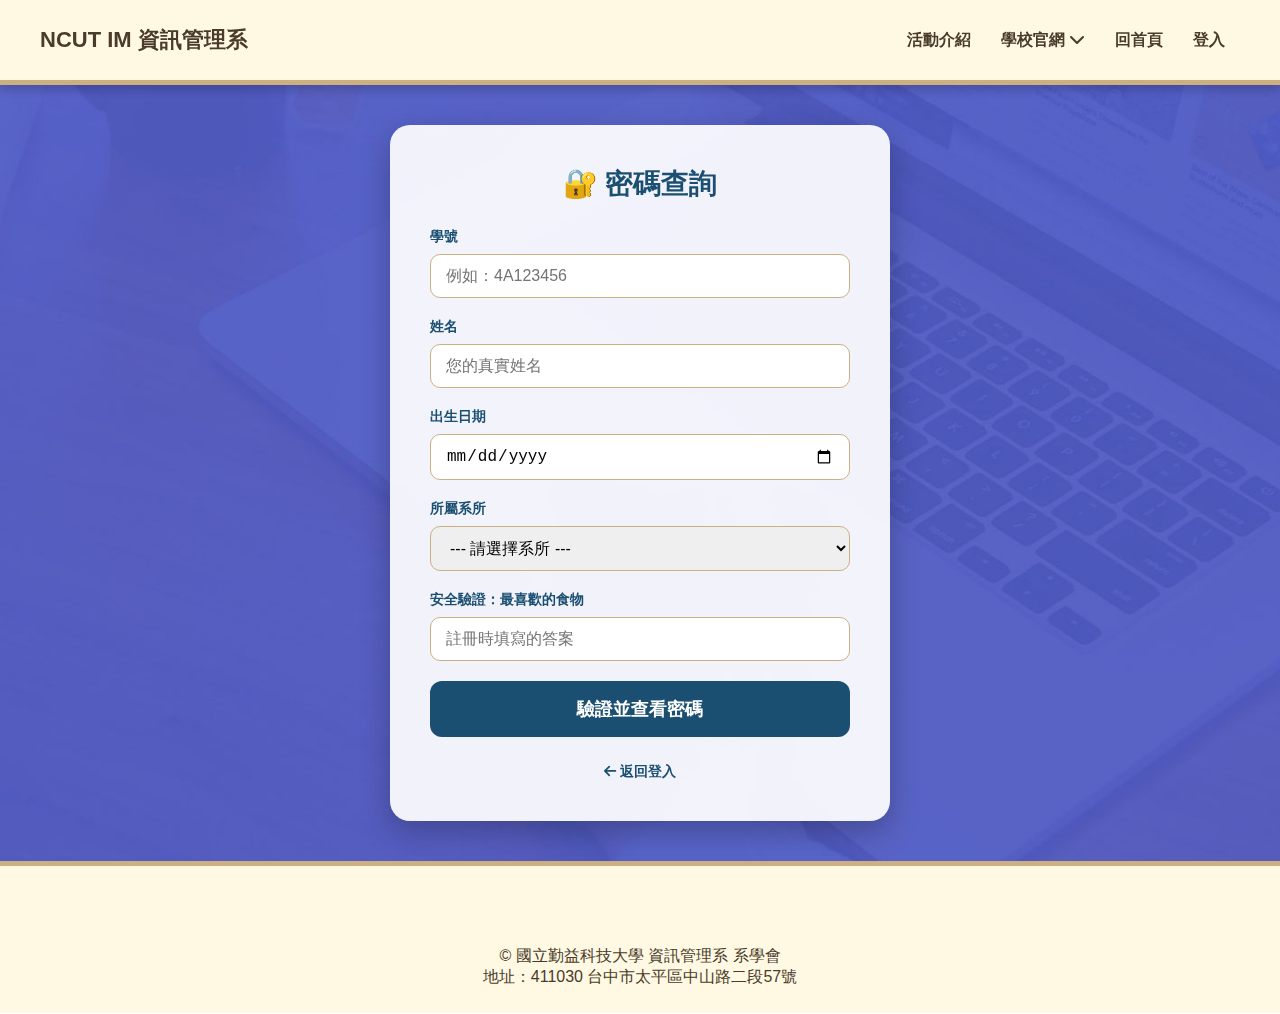
<file: forgetpsaaword.html>
<!DOCTYPE html>
<html lang="zh-Hant">
<head>
    <meta charset="UTF-8">
    <meta name="viewport" content="width=device-width, initial-scale=1.0">
    <title>忘記密碼｜資管系學會</title>
    <link rel="stylesheet" href="https://cdnjs.cloudflare.com/ajax/libs/font-awesome/6.4.0/css/all.min.css">
    <link rel="stylesheet" href="index.css"> <link rel="stylesheet" href="forgetpsaaword.css">
</head>
<body class="bg-custom">

<header>
    <div class="header-container">
        <a href="index.html" class="logo">NCUT IM 資訊管理系</a>
        <ul id="navigation">
            <li><a href="eventdetail.html">活動介紹</a></li>
            <li class="menu">
                <a href="#">學校官網 <i class="fa-solid fa-chevron-down"></i></a>
                <ul class="primary">
                    <li><a href="https://mis.ncut.edu.tw/" target="_blank">資管系首頁</a></li>
                    <li><a href="https://www.ncut.edu.tw/" target="_blank">勤益官網</a></li>
                </ul>
            </li>
            <li><a href="index.html">回首頁</a></li>
            <li><a href="login.html">登入</a></li>
        </ul>
    </div>
</header>

<div class="content-wrapper">
    <main class="card">
        <h2 class="form-title">🔐 密碼查詢</h2>

        <form id="forgotForm">
            <label>學號</label>
            <input type="text" id="member_id" placeholder="例如：4A123456" required>
            
            <label>姓名</label>
            <input type="text" id="member_name" placeholder="您的真實姓名" required>
            
            <label>出生日期</label>
            <input type="date" id="member_bir" required>
            
            <label>所屬系所</label>
            <select id="member_dept" required>
                <option value="">--- 請選擇系所 ---</option>
                    <option>電機工程系</option>
                    <option>電子工程系</option>
                    <option>資訊工程系</option>
                    <option>人工智慧應用工程系</option>
                    <option>資訊管理系</option>
                    <option>企業管理系</option>
                    <option>流通管理系</option>
                    <option>休閒產業管理系</option>
                    <option>機械工程系</option>
                    <option>冷凍空調與能源系</option>
                    <option>化學工程與材料工程系</option>
                    <option>文化創意事業系</option>
                    <option>應用英語系</option>
                    <option>景觀系</option>
            </select>

            <label>安全驗證：最喜歡的食物</label>
            <input type="text" id="member_food" placeholder="註冊時填寫的答案" required>

            <button type="submit" class="btn-submit">驗證並查看密碼</button>
        </form>

        <div id="result_msg" class="result-container" style="display: none;"></div>

        <div class="back-link">
            <a href="login.html">
                <i class="fa-solid fa-arrow-left"></i> 返回登入
            </a>
        </div>
    </main>
</div>

<footer class="minimal-footer">
    <div class="connect">
        <a href="https://www.facebook.com/NCUTIM" class="facebook" target="_blank">facebook</a>
        <a href="https://www.instagram.com/ncutimno1/" class="instagram" target="_blank">instagram</a>
    </div>
    <div class="footer-info">
        © 國立勤益科技大學 資訊管理系 系學會<br>
        地址：411030 台中市太平區中山路二段57號
    </div>
</footer>

<script src="forgetpsaaword.js"></script>
<script src="auth.js"></script>
</body>
</html>
</file>
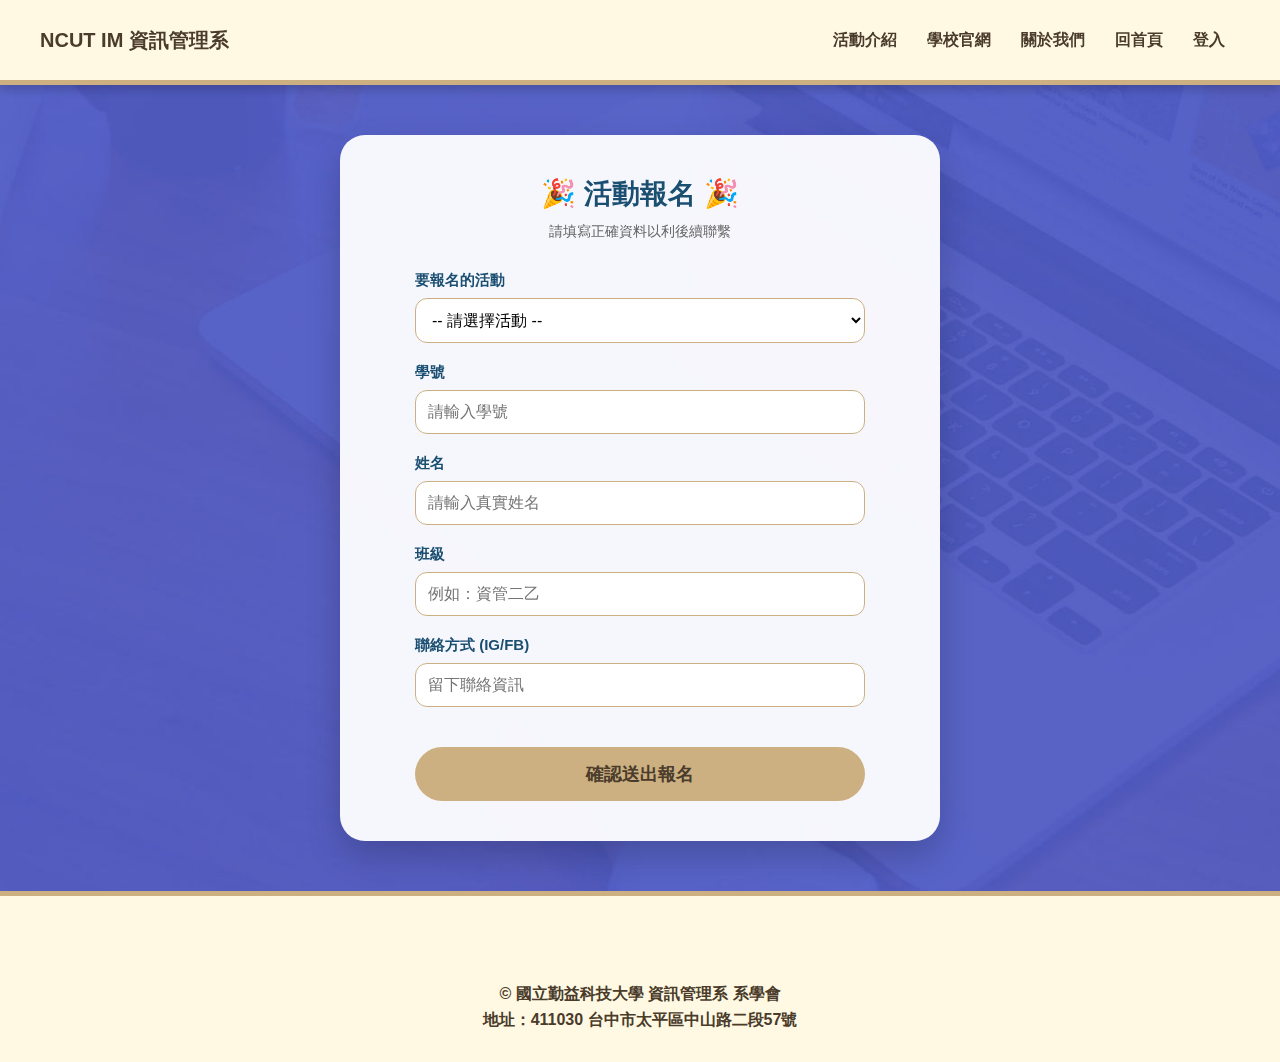
<file: join_event.html>
<!DOCTYPE html>
<html lang="zh-Hant">
<head>
    <meta charset="UTF-8">
    <meta name="viewport" content="width=device-width, initial-scale=1.0">
    <title>活動報名｜資管系學會</title>
    <link rel="stylesheet" href="https://cdnjs.cloudflare.com/ajax/libs/font-awesome/6.4.0/css/all.min.css">
    <link rel="stylesheet" href="join_event.css">
</head>
<body class="bg-custom">

<div class="overlay" onclick="toggleMenu()"></div>
<nav class="side-menu">
    <div class="side-menu-header">選單 MENU</div>
    <ul>
        <li><a href="index.html"><i class="fa-solid fa-house"></i> 回首頁</a></li>
        <li><a href="eventdetail.html"><i class="fa-solid fa-wand-magic-sparkles"></i> 活動介紹</a></li>
        <li><a href="login.html"><i class="fa-solid fa-right-to-bracket"></i> 會員登入</a></li>
        <li><a href="https://www.instagram.com/ncutimno1/" target="_blank"><i class="fa-brands fa-instagram"></i> 關於我們</a></li>
    </ul>
</nav>

<header>
    <div class="header-container">
        <div class="hamburger" onclick="toggleMenu()">
            <span></span><span></span><span></span>
        </div>
        <a href="index.html" class="logo">NCUT IM 資訊管理系</a>
        <ul id="navigation" class="nav-desktop">
            <li><a href="eventdetail.html">活動介紹</a></li>
            <li class="menu">
                <a href="#">學校官網</a>
                <ul class="primary">
                    <li><a href="https://mis.ncut.edu.tw/" target="_blank">資管系首頁</a></li>
                    <li><a href="https://www.ncut.edu.tw/" target="_blank">勤益官網</a></li>
                </ul>
            </li>
            <li><a href="https://www.instagram.com/ncutimno1/" target="_blank">關於我們</a></li>
            <li><a href="index.html">回首頁</a></li>
            <li><a href="login.html">登入</a></li>
        </ul>
    </div>
</header>

<div class="content-wrapper">
    <main class="card" id="form-container">
        <h1>🎉 活動報名 🎉</h1>
        <p class="subtitle">請填寫正確資料以利後續聯繫</p>

        <form id="registrationForm">
            <div class="form-item">
                <label>要報名的活動</label>
     <select name="activity" id="activity-select" required>
    <option value="">-- 請選擇活動 --</option>
    <option value="茶會">新生迎新茶會</option>
    <option value="資管盃電競大賽">資管盃電競大賽</option>
    <option value="春季系友烤肉趣">春季系友烤肉趣 (即將截止)</option>
    <option value="資管三系聯合排球賽">資管三系聯合排球賽</option>
    
</select>
            </div>

            <div class="form-item">
                <label>學號</label>
                <input type="text" name="student_id" placeholder="請輸入學號" required>
            </div>

            <div class="form-item">
                <label>姓名</label>
                <input type="text" name="student_name" placeholder="請輸入真實姓名" required>
            </div>

            <div class="form-item">
                <label>班級</label>
                <input type="text" name="student_class" placeholder="例如：資管二乙" required>
            </div>

            <div class="form-item">
                <label>聯絡方式 (IG/FB)</label>
                <input type="text" name="student_contact" placeholder="留下聯絡資訊" required>
            </div>

            <button type="submit" class="submit-btn">確認送出報名</button>
        </form>
    </main>

    <main class="card" id="success-container" style="display: none;">
        <div class="success-msg">🎉 報名成功！</div>
        <p style="text-align:center;">資料已成功模擬提交，感謝您的參與。</p>
        <button class="submit-btn" onclick="window.location.href='eventdetail.html';">返回活動介紹</button>
    </main>
</div>

<footer>
    <div class="connect">
        <a href="https://www.facebook.com/NCUTIM" class="facebook" target="_blank">facebook</a>
        <a href="https://www.instagram.com/ncutimno1/" class="instagram" target="_blank">instagram</a>
    </div>
    <div class="footer-copy">
        © 國立勤益科技大學 資訊管理系 系學會<br>
        地址：411030 台中市太平區中山路二段57號
    </div>
</footer>

<script src="join_event.js"></script>
<script src="auth.js"></script>
</body>
</html>
</file>
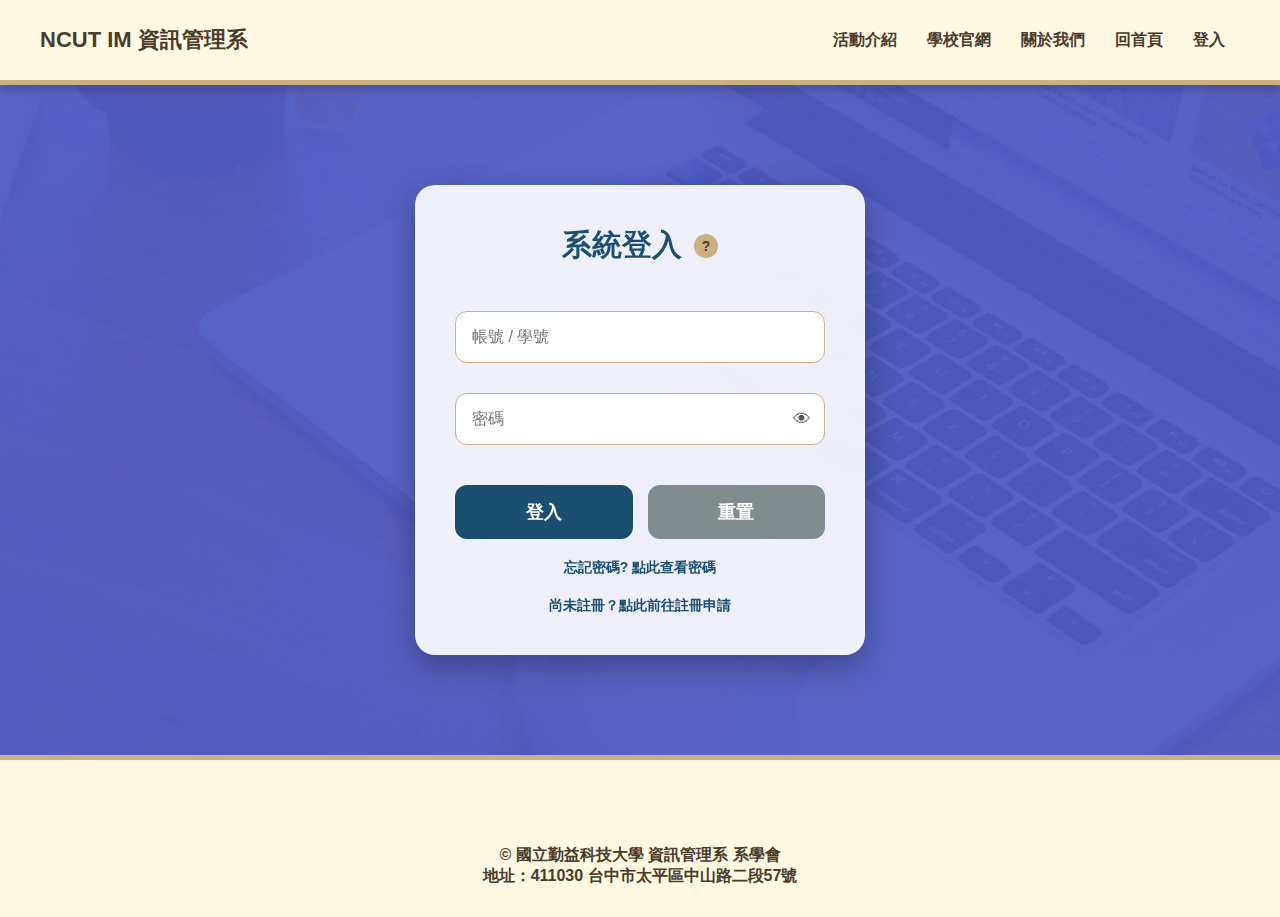
<file: login.html>
<!DOCTYPE html>
<html lang="zh-Hant">
<head>
    <meta charset="UTF-8">
    <meta name="viewport" content="width=device-width, initial-scale=1.0">
    <title>系會登入系統｜資管系學會</title>
    <link rel="stylesheet" href="https://cdnjs.cloudflare.com/ajax/libs/font-awesome/6.4.0/css/all.min.css">
    <link rel="stylesheet" href="index.css"> <link rel="stylesheet" href="login.css">
</head>
<body class="bg-custom">

<header>
    <div class="header-container">
        <a href="index.html" class="logo">NCUT IM 資訊管理系</a>
        <ul id="navigation">
            <li><a href="eventdetail.html">活動介紹</a></li>
            <li class="menu">
                <a href="#">學校官網</a>
                <ul class="primary">
                    <li><a href="https://mis.ncut.edu.tw/" target="_blank">資管系首頁</a></li>
                    <li><a href="https://www.ncut.edu.tw/" target="_blank">勤益官網</a></li>
                </ul>
            </li>
            <li><a href="https://www.instagram.com/ncutimno1/" target="_blank">關於我們</a></li>
            <li><a href="index.html">回首頁</a></li>
            <li class="selected"><a href="login.html">登入</a></li>
        </ul>
    </div>
</header>

<div class="content-wrapper">
    <main class="card" style="max-width: 450px; margin: 60px auto;">
        <div class="login-header-wrapper">
            <h2 class="login-title">系統登入</h2>
            <div class="info-tooltip">
                <div class="icon">?</div>
                <div class="tooltip-box">
                    <strong>登入提示：</strong><br>
                    帳號：輸入學號<br>
                    密碼：2個英文大小寫+6位數字<br>
                </div>
            </div>
        </div>
        
        <form id="loginForm">
            <input type="text" id="uid" name="id" placeholder="帳號 / 學號" required>
            <div class="password-wrapper">
                <input type="password" id="upass" name="pwd" placeholder="密碼" required>
                <span class="toggle-password" id="eyeIcon">👁</span>
            </div>
            
            <div class="btn-group">
                <input type="submit" value="登入">
                <input type="reset" value="重置">
            </div>
        </form>

        <a href="forgetpsaaword.html" class="register-link">忘記密碼? 點此查看密碼</a>
        <a href="register.html" class="register-link">尚未註冊？點此前往註冊申請</a>
    </main>
</div>

<footer class="minimal-footer">
    <div class="connect">
        <a href="https://www.facebook.com/NCUTIM" class="facebook" target="_blank">facebook</a>
        <a href="https://www.instagram.com/ncutimno1/" class="instagram" target="_blank">instagram</a>
    </div>
    <div class="footer-info">
        © 國立勤益科技大學 資訊管理系 系學會<br>
        地址：411030 台中市太平區中山路二段57號
    </div>
</footer>

<script src="login.js"></script>
<script src="auth.js"></script>
</body>
</html>
</file>
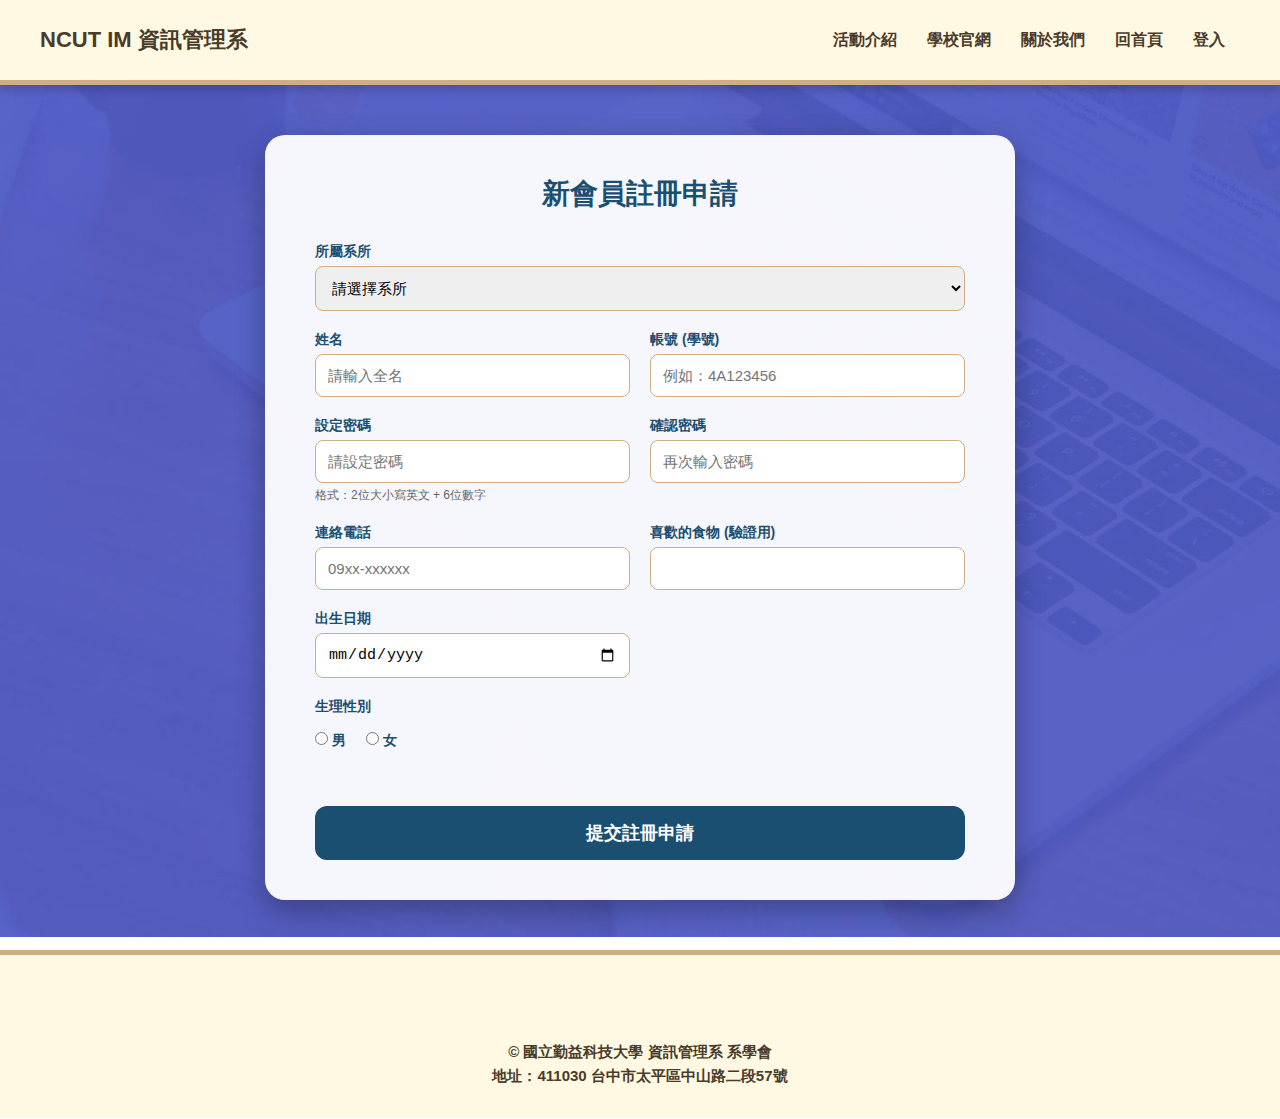
<file: register.HTML>
<!DOCTYPE html>
<html lang="zh-Hant">
<head>
    <meta charset="UTF-8">
    <meta name="viewport" content="width=device-width, initial-scale=1.0">
    <title>系會系統 - 帳號註冊</title>
    <link rel="stylesheet" href="register.css">
</head>
<body>

<header>
    <div class="header-container">
        <a href="index.html" class="logo">NCUT IM 資訊管理系</a>
        
        <ul id="navigation">
            <li><a href="eventdetail.html">活動介紹</a></li>
            
            <li class="menu">
                <a href="#">學校官網</a>
                <ul class="primary">
                    <li><a href="https://mis.ncut.edu.tw/" target="_blank">資管系首頁</a></li>
                    <li><a href="https://www.ncut.edu.tw/" target="_blank">勤益官網</a></li>
                </ul>
            </li>
            
            <li><a href="https://www.instagram.com/ncutimno1/" target="_blank">關於我們</a></li>
            
            <li><a href="index.html">回首頁</a></li>
            
            <li><a href="login.html">登入</a></li>
        </ul>
    </div>
</header>

<div class="content-wrapper">
    <main class="card">
        <h2 class="form-title">新會員註冊申請</h2>
        <div id="error-message" class="error-alert" style="display: none;"></div>

        <form id="registerForm">
            <div class="form-grid">
                <div class="form-group full-width">
                    <label>所屬系所</label>
                    <select name="member_Department" id="member_Department" required>
                        <option value="">請選擇系所</option>
                        <option>資訊管理系</option>
                        <option>企業管理系</option>
                        <option>行銷與流通管理系</option>
                        <option>電機工程系</option>
                        <option>資訊工程系</option>
                        <option>人工智慧應用工程系</option>
                        <option>機械工程系</option>
                        <option>健康產業科技研發與管理系</option>
                        <option>化工與材料工程系</option>
                        <option>文化創意事業系</option>
                        <option>冷凍冷凍空調與能源系</option>
                        <option>智慧自動化工程系</option>
                        <option>電子工程系</option>
                        <option>景觀系</option>
                        <option>應用英語系</option>
                        <option>工業工程與管理系</option>
                    </select>
                </div>

                <div class="form-group">
                    <label>姓名</label>
                    <input type="text" name="member_name" id="member_name" placeholder="請輸入全名" required>
                </div>

                <div class="form-group">
                    <label>帳號 (學號)</label>
                    <input type="text" name="member_id" id="member_id" placeholder="例如：4A123456" required>
                </div>

                <div class="form-group">
                    <label>設定密碼</label>
                    <input type="password" id="member_pass" name="member_pass" placeholder="請設定密碼" required>
                    <span class="hint">格式：2位大小寫英文 + 6位數字</span>
                </div>

                <div class="form-group">
                    <label>確認密碼</label>
                    <input type="password" id="member_passcheck" name="member_passcheck" placeholder="再次輸入密碼" required>
                </div>

                <div class="form-group">
                    <label>連絡電話</label>
                    <input type="tel" name="member_phone" id="member_phone" placeholder="09xx-xxxxxx" required>
                </div>

                <div class="form-group">
                    <label>喜歡的食物 (驗證用)</label>
                    <input type="text" name="member_food" id="member_food" required>
                </div>

                <div class="form-group">
                    <label>出生日期</label>
                    <input type="date" name="member_bir" id="member_bir" required>
                </div>

                <div class="form-group full-width">
                    <label>生理性別</label>
                    <div class="gender-group">
                        <label><input type="radio" name="member_Gender" value="男" required> 男</label>
                        <label><input type="radio" name="member_Gender" value="女"> 女</label>
                    </div>
                </div>

                <button type="submit" class="btn-register">提交註冊申請</button>
            </div>
        </form>
    </main>
</div>

<footer>
    <div class="connect">
        <a href="https://www.facebook.com/NCUTIM" class="facebook" target="_blank">facebook</a>
        <a href="https://www.instagram.com/ncutimno1/" class="instagram" target="_blank">instagram</a>
    </div>
    <div class="footer-copy">
        © 國立勤益科技大學 資訊管理系 系學會<br>
        地址：411030 台中市太平區中山路二段57號
    </div>
</footer>

<script src="register.js"></script>
<script src="auth.js"></script>
</body>
</html>
</file>
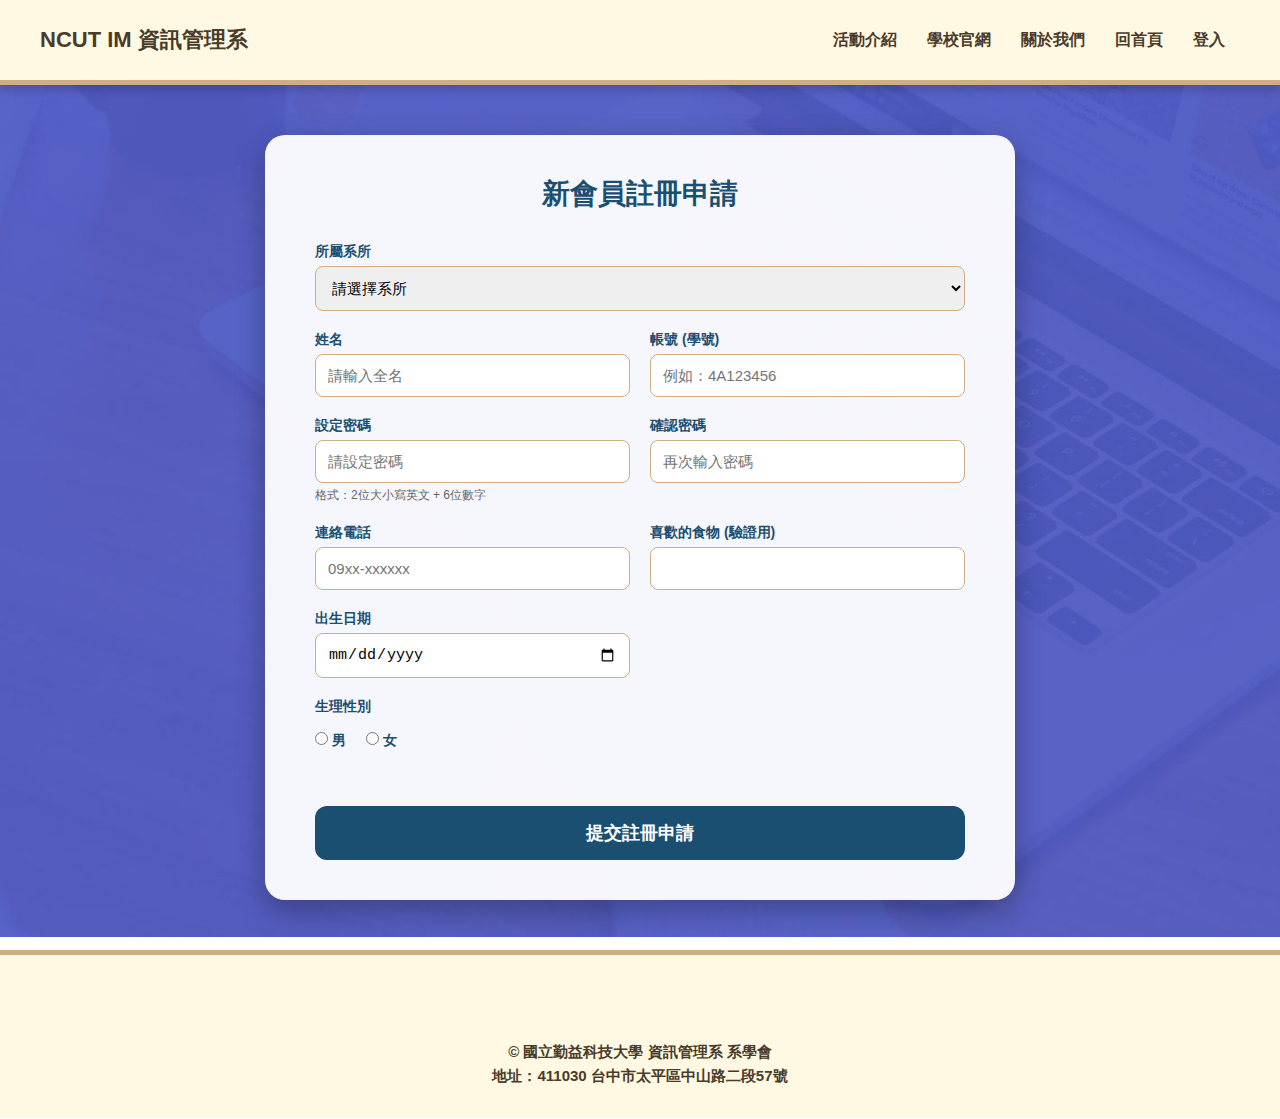
<file: register.html>
<!DOCTYPE html>
<html lang="zh-Hant">
<head>
    <meta charset="UTF-8">
    <meta name="viewport" content="width=device-width, initial-scale=1.0">
    <title>系會系統 - 帳號註冊</title>
    <link rel="stylesheet" href="register.css">
</head>
<body>

<header>
    <div class="header-container">
        <a href="index.html" class="logo">NCUT IM 資訊管理系</a>
        
        <ul id="navigation">
            <li><a href="eventdetail.html">活動介紹</a></li>
            
            <li class="menu">
                <a href="#">學校官網</a>
                <ul class="primary">
                    <li><a href="https://mis.ncut.edu.tw/" target="_blank">資管系首頁</a></li>
                    <li><a href="https://www.ncut.edu.tw/" target="_blank">勤益官網</a></li>
                </ul>
            </li>
            
            <li><a href="https://www.instagram.com/ncutimno1/" target="_blank">關於我們</a></li>
            
            <li><a href="index.html">回首頁</a></li>
            
            <li><a href="login.html">登入</a></li>
        </ul>
    </div>
</header>

<div class="content-wrapper">
    <main class="card">
        <h2 class="form-title">新會員註冊申請</h2>
        <div id="error-message" class="error-alert" style="display: none;"></div>

        <form id="registerForm">
            <div class="form-grid">
                <div class="form-group full-width">
                    <label>所屬系所</label>
                    <select name="member_Department" id="member_Department" required>
                        <option value="">請選擇系所</option>
                        <option>資訊管理系</option>
                        <option>企業管理系</option>
                        <option>行銷與流通管理系</option>
                        <option>電機工程系</option>
                        <option>資訊工程系</option>
                        <option>人工智慧應用工程系</option>
                        <option>機械工程系</option>
                        <option>健康產業科技研發與管理系</option>
                        <option>化工與材料工程系</option>
                        <option>文化創意事業系</option>
                        <option>冷凍冷凍空調與能源系</option>
                        <option>智慧自動化工程系</option>
                        <option>電子工程系</option>
                        <option>景觀系</option>
                        <option>應用英語系</option>
                        <option>工業工程與管理系</option>
                    </select>
                </div>

                <div class="form-group">
                    <label>姓名</label>
                    <input type="text" name="member_name" id="member_name" placeholder="請輸入全名" required>
                </div>

                <div class="form-group">
                    <label>帳號 (學號)</label>
                    <input type="text" name="member_id" id="member_id" placeholder="例如：4A123456" required>
                </div>

                <div class="form-group">
                    <label>設定密碼</label>
                    <input type="password" id="member_pass" name="member_pass" placeholder="請設定密碼" required>
                    <span class="hint">格式：2位大小寫英文 + 6位數字</span>
                </div>

                <div class="form-group">
                    <label>確認密碼</label>
                    <input type="password" id="member_passcheck" name="member_passcheck" placeholder="再次輸入密碼" required>
                </div>

                <div class="form-group">
                    <label>連絡電話</label>
                    <input type="tel" name="member_phone" id="member_phone" placeholder="09xx-xxxxxx" required>
                </div>

                <div class="form-group">
                    <label>喜歡的食物 (驗證用)</label>
                    <input type="text" name="member_food" id="member_food" required>
                </div>

                <div class="form-group">
                    <label>出生日期</label>
                    <input type="date" name="member_bir" id="member_bir" required>
                </div>

                <div class="form-group full-width">
                    <label>生理性別</label>
                    <div class="gender-group">
                        <label><input type="radio" name="member_Gender" value="男" required> 男</label>
                        <label><input type="radio" name="member_Gender" value="女"> 女</label>
                    </div>
                </div>

                <button type="submit" class="btn-register">提交註冊申請</button>
            </div>
        </form>
    </main>
</div>

<footer>
    <div class="connect">
        <a href="https://www.facebook.com/NCUTIM" class="facebook" target="_blank">facebook</a>
        <a href="https://www.instagram.com/ncutimno1/" class="instagram" target="_blank">instagram</a>
    </div>
    <div class="footer-copy">
        © 國立勤益科技大學 資訊管理系 系學會<br>
        地址：411030 台中市太平區中山路二段57號
    </div>
</footer>

<script src="register.js"></script>
<script src="auth.js"></script>
</body>
</html>
</file>
<file: index.css>
/* index.css - 已修正下拉選單切掉的問題 */

* { box-sizing: border-box; margin: 0; padding: 0; }

body {
    font-family: "微軟正黑體", sans-serif;
    min-height: 100vh;
    display: flex;
    flex-direction: column;
    background: url('bgimg.jpg') fixed center/cover !important;
}

header {
    background-color: #FFF9E3;
    border-bottom: 5px solid #ccb082;
    box-shadow: 0 4px 10px rgba(0,0,0,0.2);
    padding: 0 40px;
    z-index: 2000; /* 提高 header 層級 */
}

.header-container {
    max-width: 1200px;
    margin: 0 auto;
    display: flex;
    justify-content: space-between;
    align-items: center;
    height: 80px;
}

.logo { font-size: 22px; font-weight: bold; color: #4A3B2A; text-decoration: none; }

/* --- 導覽列與下拉選單修正 --- */
#navigation { list-style: none; display: flex; }
#navigation > li { position: relative; padding: 0 15px; }

/* 主選單文字 */
#navigation a { 
    text-decoration: none; 
    color: #4A3B2A; 
    font-weight: bold; 
    line-height: 80px; /* Header 高度保持 80px */
    display: block; 
    transition: 0.3s; 
}

#navigation a:hover { color: #1B4F72; }

/* 下拉選單容器 */
#navigation .primary {
    display: none; 
    position: absolute; 
    top: 80px; /* 緊貼 header 底部 */
    left: 0;
    background-color: #FFF9E3; 
    min-width: 180px; /* 最小寬度 */
    width: max-content; /* 根據文字長度自動擴展，解決切掉的問題 */
    list-style: none;
    box-shadow: 0 8px 16px rgba(0,0,0,0.2); 
    border-top: 3px solid #ccb082; 
    padding: 10px 0;
    z-index: 2100;
}

/* 下拉選單內的每一項 */
#navigation .primary li {
    width: 100%;
}

/* 下拉選單內的文字：重設行高是關鍵 */
#navigation .primary li a {
    line-height: 45px; /* 修正：將 80px 改成 45px，文字才不會被切掉 */
    padding: 0 20px;
    font-size: 15px;
    display: block;
}

#navigation .primary li a:hover {
    background-color: rgba(204, 176, 130, 0.2);
}

#navigation li:hover > .primary { display: block; }

/* --- 其餘樣式保持不變 --- */
.hamburger { display: none; cursor: pointer; flex-direction: column; gap: 5px; }
.hamburger span { width: 25px; height: 3px; background: #4A3B2A; border-radius: 2px; }

.side-menu {
    position: fixed; top: 0; left: -280px; width: 280px; height: 100%;
    background: rgba(255, 249, 227, 0.98); backdrop-filter: blur(10px);
    z-index: 2000; transition: 0.4s ease; padding: 20px;
}
.side-menu.active { left: 0; box-shadow: 10px 0 30px rgba(0,0,0,0.3); }
.side-menu-header { font-weight: bold; font-size: 20px; border-bottom: 2px solid #ccb082; padding-bottom: 10px; margin-bottom: 20px; color: #1B4F72; }
.side-menu ul { list-style: none; }
.side-menu ul li a { display: block; padding: 15px; color: #4A3B2A; text-decoration: none; font-weight: bold; border-radius: 10px; margin-bottom: 5px; }
.side-menu ul li a:hover { background: #ccb082; color: white; }
.overlay { display: none; position: fixed; top: 0; left: 0; width: 100%; height: 100%; background: rgba(0,0,0,0.5); z-index: 1500; }
.overlay.active { display: block; }

.content-wrapper { flex: 1; display: flex; flex-direction: column; align-items: center; padding: 40px 20px; }

.slideshow-container {
    width: 100%;
    max-width: 600px;
    position: relative;
    overflow: hidden;
    border-radius: 20px;
    box-shadow: 0 10px 30px rgba(0,0,0,0.5);
    margin: 0 auto 40px auto;
    z-index: 1; /* 確保輪播圖不會蓋過下拉選單 */
}
.mySlides img { width: 100%; height: 350px; object-fit: cover; cursor: zoom-in; display: block; }

.prev, .next {
    cursor: pointer;
    position: absolute;
    top: 50%;
    transform: translateY(-50%);
    padding: 16px;
    color: white;
    font-weight: bold;
    font-size: 24px;
    background-color: rgba(0, 0, 0, 0.4);
    text-decoration: none;
    z-index: 10;
    transition: 0.3s;
}
.next { right: 0; border-radius: 3px 0 0 3px; }
.prev { left: 0; border-radius: 0 3px 3px 0; }
.prev:hover, .next:hover { background-color: rgba(0, 0, 0, 0.8); }

.service-grid { display: grid; grid-template-columns: repeat(2, 1fr); gap: 20px; width: 100%; max-width: 800px; margin-bottom: 60px; }
.service-tile {
    background: rgba(255, 255, 255, 0.15); backdrop-filter: blur(15px);
    border: 1px solid rgba(255, 255, 255, 0.2); border-radius: 25px; padding: 30px;
    text-decoration: none; display: flex; flex-direction: column; justify-content: space-between;
    min-height: 180px; transform-style: preserve-3d; transition: 0.3s;
}
.service-tile:hover {
    background: rgba(255, 255, 255, 0.25);
    border-color: #ccb082;
    transform: translateY(-5px);
}
.service-icon { font-size: 40px; color: #ccb082; margin-bottom: 15px; }
.service-title { font-size: 20px; font-weight: bold; color: #ffffff; }
.service-desc { font-size: 13px; color: rgba(255, 249, 227, 0.8); }

.map-section { width: 100%; max-width: 800px; margin-bottom: 60px; }
.map-title { color: #fff; margin-bottom: 20px; text-align: center; text-shadow: 2px 2px 5px rgba(0,0,0,0.5); }
.map-container { border-radius: 25px; overflow: hidden; border: 5px solid rgba(255, 255, 255, 0.2); box-shadow: 0 15px 40px rgba(0,0,0,0.4); }

.lightbox {
    display: none; position: fixed; z-index: 3000; top: 0; left: 0; width: 100%; height: 100%;
    background: rgba(0,0,0,0.9); justify-content: center; align-items: center;
}
.lightbox-content { max-width: 85%; max-height: 85%; border-radius: 10px; }
.close-lightbox { position: absolute; top: 20px; right: 40px; color: white; font-size: 40px; cursor: pointer; }

footer { background-color: #FFF9E3; color: #4A3B2A; padding: 30px 20px; text-align: center; border-top: 5px solid #ccb082; }
footer .connect { display: flex; justify-content: center; gap: 25px; margin-bottom: 15px; }
footer .connect a { display: inline-block; width: 40px; height: 40px; text-indent: -9999px; background-size: contain; background-repeat: no-repeat; }
footer .connect a.facebook { background-image: url('https://cdn-icons-png.flaticon.com/512/733/733547.png'); }
footer .connect a.instagram { background-image: url('https://cdn-icons-png.flaticon.com/512/2111/2111463.png'); }

/* --- 側邊選單與層級修正 --- */
.side-menu {
    position: fixed; 
    top: 0; 
    left: -280px; 
    width: 280px; 
    height: 100%;
    background: #FFF9E3; /* 手機版建議實色，閱讀較清楚 */
    z-index: 4000; /* 提高到最高層級 */
    transition: 0.4s ease; 
    padding: 20px;
}

.side-menu.active { 
    left: 0; 
    box-shadow: 10px 0 30px rgba(0,0,0,0.3); 
}

.overlay { 
    display: none; 
    position: fixed; 
    top: 0; 
    left: 0; 
    width: 100%; 
    height: 100%; 
    background: rgba(0,0,0,0.5); 
    z-index: 3500; /* 低於 side-menu 但高於 header */
}

/* --- 響應式優化 (手機/平板) --- */
@media (max-width: 850px) {
    /* 強制隱藏桌面導覽列，避免文字重複擠壓 */
    .nav-desktop, #navigation { 
        display: none !important; 
    }

    /* 顯示漢堡選單 */
    .hamburger { 
        display: flex !important; 
    }

    header {
        padding: 0 20px; /* 縮小左右間距 */
    }

    .header-container {
        height: 60px; /* 手機版 Header 稍微縮短 */
    }

    .logo {
        font-size: 18px; /* 縮小 Logo 字體 */
    }

    /* 修正內容區塊間距 */
    .content-wrapper {
        padding: 20px 15px;
    }

    /* 輪播圖高度調整 */
    .mySlides img {
        height: 250px;
    }

    /* 服務磚塊改為單欄 */
    .service-grid {
        grid-template-columns: 1fr;
        gap: 15px;
    }

    .service-tile {
        padding: 20px;
        min-height: auto;
    }
    
    /* 地圖高度調整 */
    .map-container iframe {
        height: 250px;
    }
}
</file>
<file: forgetpsaaword.css>
/* 核心佈局修正 */
html, body {
    height: 100%;
    margin: 0;
    display: flex;
    flex-direction: column;
}

body.bg-custom { 
    background: url('bgimg.jpg') fixed center/cover !important; 
}

.content-wrapper {
    flex: 1;
    display: flex;
    align-items: center;
    justify-content: center;
    padding: 40px 20px;
}

/* 卡片樣式 */
.card {
    background: rgba(255, 255, 255, 0.92);
    backdrop-filter: blur(10px);
    padding: 40px;
    border-radius: 20px;
    box-shadow: 0 10px 30px rgba(0,0,0,0.25);
    width: 100%;
    max-width: 500px;
}

.form-title {
    font-size: 28px;
    color: #1B4F72;
    margin-bottom: 25px;
    text-align: center;
}

/* 表單元素 */
label {
    display: block;
    font-weight: bold;
    color: #1B4F72;
    font-size: 14px;
    margin-bottom: 8px;
}

input[type="text"], 
input[type="date"], 
select {
    width: 100%;
    padding: 12px 15px;
    margin-bottom: 20px;
    border: 1px solid #ccb082;
    border-radius: 10px;
    font-size: 16px;
    box-sizing: border-box;
    outline: none;
}

input:focus, select:focus {
    border-color: #1B4F72;
    box-shadow: 0 0 5px rgba(27, 79, 114, 0.2);
}

.btn-submit {
    width: 100%;
    padding: 16px;
    border: none;
    border-radius: 12px;
    background: #1B4F72;
    color: white;
    cursor: pointer;
    font-size: 18px;
    font-weight: bold;
    transition: 0.3s;
}

.btn-submit:hover {
    background: #2874A6;
    transform: translateY(-2px);
}

/* 結果區塊樣式 */
.result-container {
    margin-top: 25px;
    padding: 20px;
    border-radius: 12px;
    text-align: center;
    line-height: 1.6;
}

.success-box {
    background: #D4EDDA;
    border: 1px solid #C3E6CB;
    color: #155724;
}

.error-box {
    background: #F8D7DA;
    border: 1px solid #F5C6CB;
    color: #721C24;
}

.password-display {
    font-size: 26px;
    font-weight: 900;
    letter-spacing: 2px;
    color: #1B4F72;
    display: block;
    margin-top: 10px;
}

.back-link {
    margin-top: 25px;
    text-align: center;
}

.back-link a {
    color: #1B4F72;
    text-decoration: none;
    font-size: 14px;
    font-weight: bold;
}

/* 頁尾修正 */
footer.minimal-footer {
    background: #FFF9E3;
    padding: 25px 0;
    text-align: center;
    border-top: 5px solid #ccb082;
}

.connect {
    display: flex;
    justify-content: center;
    gap: 20px;
    margin-bottom: 10px;
}

.connect a {
    display: inline-block;
    width: 35px;
    height: 35px;
    text-indent: -9999px;
    background-size: contain;
    background-repeat: no-repeat;
}

.connect a.facebook { background-image: url('https://cdn-icons-png.flaticon.com/512/733/733547.png'); }
.connect a.instagram { background-image: url('https://cdn-icons-png.flaticon.com/512/2111/2111463.png'); }
</file>
<file: join_event.css>
/* join_event.css - 終極穩定版 */

* { box-sizing: border-box; margin: 0; padding: 0; }

body {
    font-family: "微軟正黑體", sans-serif;
    min-height: 100vh;
    display: flex;
    flex-direction: column;
    background: url('bgimg.jpg') fixed center/cover no-repeat !important;
}

header {
    background-color: #FFF9E3;
    border-bottom: 5px solid #ccb082;
    box-shadow: 0 4px 10px rgba(0,0,0,0.2);
    padding: 0 40px;
    z-index: 1000;
}
.header-container {
    max-width: 1200px;
    margin: 0 auto;
    display: flex;
    justify-content: space-between;
    align-items: center;
    height: 80px;
}
.logo { font-size: 20px; font-weight: bold; color: #4A3B2A; text-decoration: none; }

#navigation { list-style: none; display: flex; }
#navigation > li { position: relative; padding: 0 15px; }
#navigation a { text-decoration: none; color: #4A3B2A; font-weight: bold; line-height: 80px; display: block; transition: 0.3s; }
#navigation a:hover { color: #1B4F72; }

#navigation .primary {
    display: none; position: absolute; top: 80px; left: 0;
    background-color: #FFF9E3; min-width: 180px; list-style: none;
    box-shadow: 0 8px 16px rgba(0,0,0,0.2); border-top: 3px solid #ccb082; padding: 10px 0;
}
#navigation li:hover > .primary { display: block; }
#navigation .primary li a { line-height: 40px; padding: 0 20px; font-size: 15px; }

.hamburger { display: none; cursor: pointer; flex-direction: column; gap: 5px; }
.hamburger span { width: 25px; height: 3px; background: #4A3B2A; border-radius: 2px; }

.side-menu {
    position: fixed; top: 0; left: -280px; width: 280px; height: 100%;
    background: rgba(255, 249, 227, 0.98); backdrop-filter: blur(10px);
    z-index: 2000; transition: 0.4s ease; padding: 20px;
}
.side-menu.active { left: 0; box-shadow: 10px 0 30px rgba(0,0,0,0.3); }
.side-menu-header { font-weight: bold; font-size: 20px; border-bottom: 2px solid #ccb082; padding-bottom: 10px; margin-bottom: 20px; color: #1B4F72; }
.side-menu ul { list-style: none; }
.side-menu ul li a { display: block; padding: 15px; color: #4A3B2A; text-decoration: none; font-weight: bold; border-radius: 10px; }
.side-menu ul li a:hover { background: #ccb082; color: white; }
.overlay { display: none; position: fixed; top: 0; left: 0; width: 100%; height: 100%; background: rgba(0,0,0,0.5); z-index: 1500; }
.overlay.active { display: block; }

.content-wrapper { flex: 1; display: flex; flex-direction: column; align-items: center; padding: 50px 20px; }

.card {
    width: 100%;
    max-width: 600px;
    padding: 40px;
    background: rgba(255, 255, 255, 0.95) !important;
    border-radius: 25px;
    box-shadow: 0 15px 35px rgba(0,0,0,0.2);
    text-align: center;
    backdrop-filter: blur(10px);
}

h1 { color: #1B4F72; margin-bottom: 10px; font-size: 28px; }
.subtitle { margin-bottom: 30px; color: #666; font-size: 14px; }

.form-item { text-align: left; margin-bottom: 20px; max-width: 450px; margin-left: auto; margin-right: auto; }
.form-item label { display: block; font-weight: bold; color: #1B4F72; margin-bottom: 8px; font-size: 15px; }
.form-item input, .form-item select {
    width: 100%; padding: 12px; border-radius: 12px; border: 1px solid #ccb082;
    background: #fff; font-size: 16px; outline: none; transition: 0.3s;
}
.form-item input:focus { border-color: #1B4F72; box-shadow: 0 0 8px rgba(27, 79, 114, 0.2); }

.submit-btn {
    background: #ccb082; color: #4A3B2A; border: none; padding: 15px 40px;
    border-radius: 30px; font-size: 18px; font-weight: bold; cursor: pointer;
    transition: 0.3s; width: 100%; max-width: 450px; margin-top: 20px;
}
.submit-btn:hover { background: #1B4F72; color: #fff; transform: translateY(-3px); box-shadow: 0 5px 15px rgba(0,0,0,0.2); }

footer { background-color: #FFF9E3; color: #4A3B2A; padding: 30px 20px; text-align: center; border-top: 5px solid #ccb082; }
footer .connect { display: flex; justify-content: center; gap: 25px; margin-bottom: 15px; }
footer .connect a { display: inline-block; width: 40px; height: 40px; text-indent: -9999px; overflow: hidden; background-size: contain; background-repeat: no-repeat; transition: 0.3s; }
footer .connect a.facebook { background-image: url('https://cdn-icons-png.flaticon.com/512/733/733547.png'); }
footer .connect a.instagram { background-image: url('https://cdn-icons-png.flaticon.com/512/2111/2111463.png'); }
.footer-copy { line-height: 1.6; font-weight: bold; }

@media (max-width: 850px) {
    .nav-desktop { display: none; }
    .hamburger { display: flex; }
    .header-container { padding: 0 20px; }
    .card { padding: 30px 20px; margin: 0 10px; }

}
</file>
<file: login.css>
/* login.css */

body.bg-custom { 
    background: url('bgimg.jpg') fixed center/cover !important; 
}

/* 登入卡片 */
.card {
    background: rgba(255, 255, 255, 0.9) !important;
    backdrop-filter: blur(8px);
    padding: 40px;
    border-radius: 20px;
    box-shadow: 0 10px 30px rgba(0,0,0,0.3);
    width: 90%;
}

.login-title {
    font-size: 30px; 
    color: #1B4F72;
    margin: 0;
}

/* 輸入框 */
input[type="text"], 
input[type="password"] { 
    width: 100%; 
    padding: 16px; 
    margin: 15px 0; 
    border: 1px solid #ccb082; 
    border-radius: 12px; 
    font-size: 16px; 
    box-sizing: border-box; 
}

/* 按鈕群組 */
.btn-group { 
    display: flex; 
    gap: 15px; 
    margin-top: 25px; 
}

.btn-group input { 
    flex: 1; 
    padding: 15px; 
    border: none; 
    border-radius: 12px; 
    background: #1B4F72; 
    color: white; 
    cursor: pointer; 
    font-size: 18px; 
    font-weight: bold; 
    transition: 0.3s; 
}

.btn-group input:hover { 
    background: #2E86C1; 
    transform: translateY(-2px); 
}

.btn-group input[type="reset"] { 
    background: #7F8C8D; 
}

/* 提示與連結 */
.register-link { 
    margin-top: 20px; 
    display: block; 
    color: #1B4F72; 
    font-weight: bold; 
    text-decoration: none; 
    text-align: center; 
    font-size: 14px; 
}

.login-header-wrapper { 
    display: flex; 
    justify-content: center; 
    align-items: center; 
    gap: 12px; 
    margin-bottom: 30px; 
}

/* Tooltip 提示框 */
.info-tooltip { position: relative; display: inline-block; }
.info-tooltip .icon { 
    width: 24px; height: 24px; 
    background-color: #ccb082; 
    color: #4A3B2A; 
    border-radius: 50%; 
    display: flex; justify-content: center; align-items: center; 
    font-size: 14px; font-weight: bold; cursor: pointer; 
}

.tooltip-box { 
    visibility: hidden; 
    width: 220px; 
    background-color: #333; 
    color: #fff; 
    text-align: left; 
    border-radius: 8px; 
    padding: 12px; 
    position: absolute; 
    z-index: 20; 
    bottom: 140%; 
    left: 50%; 
    transform: translateX(-50%); 
    opacity: 0; 
    transition: 0.3s; 
    font-size: 14px; 
}

.info-tooltip:hover .tooltip-box { 
    visibility: visible; 
    opacity: 1; 
    transform: translateX(-50%) translateY(-5px); 
}

/* 密碼眼睛 */
.password-wrapper { position: relative; }
.toggle-password { 
    position: absolute; 
    right: 14px; top: 50%; 
    transform: translateY(-50%); 
    cursor: pointer; 
    font-size: 18px; 
    color: #555; 
}

/* 頁尾資訊 */
.footer-info {
    color: #4A3B2A; 
    font-weight: bold;
    margin-top: 10px;

}
/* ===== 1. 預設狀態 (桌面版) ===== */

/* 桌面版隱藏漢堡按鈕 */
.hamburger { 
    display: none; 
    cursor: pointer;
    flex-direction: column;
    gap: 5px;
}

/* 桌面版隱藏側邊選單與遮罩 */
.side-menu, .overlay { 
    display: none; 
}

/* 確保桌面導覽列顯示 */
.nav-desktop {
    display: flex !important;
}

/* ===== 2. 手機版狀態 (螢幕小於 850px 時才啟動) ===== */

@media (max-width: 850px) {
    /* 隱藏桌面導覽列 (防止重複) */
    .nav-desktop { 
        display: none !important; 
    }

    /* 顯示漢堡按鈕 */
    .hamburger { 
        display: flex !important; 
    }

    /* 啟用側邊選單樣式 */
    .side-menu {
        display: block; /* 讓它在手機版生效 */
        position: fixed;
        top: 0;
        left: -280px; /* 預設躲在左邊 */
        width: 280px;
        height: 100%;
        background: #FFF9E3;
        z-index: 3000;
        transition: 0.4s;
        padding: 20px;
    }

    .side-menu.active {
        left: 0; /* 點擊後滑出來 */
    }

    .overlay.active {
        display: block; /* 點擊後黑色遮罩出現 */
    }

    /* 登入卡片在手機版微調 */
    .card {
        width: 95%;
        padding: 25px;
    }
}
</file>
<file: register.css>
/* register.css - 全方位修正版 */

* { box-sizing: border-box; margin: 0; padding: 0; }

body {
    font-family: "微軟正黑體", sans-serif;
    min-height: 100vh;
    display: flex;
    flex-direction: column;
    background: url('bgimg.jpg') fixed center/cover no-repeat !important;
}

/* ===== Header 修正區 ===== */
header {
    background-color: #FFF9E3;
    border-bottom: 5px solid #ccb082;
    box-shadow: 0 4px 10px rgba(0,0,0,0.2);
    padding: 0 40px;
    z-index: 1000;
    width: 100%;
}

.header-container {
    max-width: 1200px;
    margin: 0 auto;
    display: flex;
    justify-content: space-between;
    align-items: center;
    height: 80px;
}

.logo {
    font-size: 22px;
    font-weight: bold;
    color: #4A3B2A;
    text-decoration: none;
    flex-shrink: 0;
}

#navigation {
    list-style: none;
    display: flex;
    margin: 0;
    padding: 0;
}

#navigation > li {
    position: relative;
    padding: 0 15px;
}

#navigation a {
    text-decoration: none;
    color: #4A3B2A;
    font-weight: bold;
    line-height: 80px; /* 使文字置中於 80px 高度 */
    display: block;
    transition: 0.3s;
}

#navigation a:hover { color: #1B4F72; }

/* 下拉選單子層 - 關鍵定位 */
#navigation .menu ul {
    display: none;
    position: absolute;
    top: 80px;
    left: 0;
    background-color: #FFF9E3;
    min-width: 180px;
    list-style: none;
    box-shadow: 0 8px 16px rgba(0,0,0,0.2);
    border-top: 3px solid #ccb082;
    padding: 10px 0;
    z-index: 999;
}

#navigation li:hover > ul { display: block; }

#navigation ul li a {
    line-height: 40px;
    padding: 0 20px;
    font-size: 15px;
}

#navigation ul li:hover { background-color: #f2e9d9; }

/* ===== 中間容器與卡片 ===== */
.content-wrapper {
    flex: 1;
    display: flex;
    justify-content: center;
    align-items: center;
    padding: 50px 20px;
}

.card {
    background: rgba(255, 255, 255, 0.95);
    padding: 40px 50px;
    border-radius: 20px;
    box-shadow: 0 10px 30px rgba(0,0,0,0.3);
    width: 100%;
    max-width: 750px;
    text-align: center;
}

.form-title {
    font-size: 28px;
    color: #1B4F72;
    margin-bottom: 30px;
}

/* 表單佈局 */
.form-grid {
    display: grid;
    grid-template-columns: 1fr 1fr;
    gap: 20px;
    text-align: left;
}

.form-group { display: flex; flex-direction: column; }
.full-width { grid-column: span 2; }

.form-group label {
    font-weight: bold;
    color: #1B4F72;
    margin-bottom: 5px;
    font-size: 14px;
}

input, select {
    padding: 12px;
    border: 1px solid #ccb082;
    border-radius: 8px;
    font-size: 15px;
    outline: none;
}

.hint { font-size: 12px; color: #666; margin-top: 4px; }

.gender-group {
    display: flex;
    gap: 20px;
    align-items: center;
    height: 45px;
}

.btn-register {
    grid-column: span 2;
    background: #1B4F72;
    color: white;
    border: none;
    padding: 15px;
    border-radius: 12px;
    font-size: 18px;
    font-weight: bold;
    cursor: pointer;
    transition: 0.3s;
    margin-top: 20px;
}

.btn-register:hover {
    background: #2874A6;
    transform: translateY(-2px);
}

.error-alert {
    grid-column: span 2;
    color: #e74c3c;
    background: #fdeaea;
    padding: 10px;
    border-radius: 8px;
    text-align: center;
    margin-bottom: 20px;
}

/* ===== Footer 最終修正版 ===== */
footer {
    background-color: #FFF9E3;
    color: #4A3B2A;
    padding: 30px 20px;
    text-align: center;
    border-top: 5px solid #ccb082;
    font-size: 15px;
    width: 100%;
}

footer .connect {
    display: flex;
    justify-content: center;
    gap: 25px;
    margin-bottom: 15px;
}

footer .connect a {
    display: inline-block;
    width: 40px;
    height: 40px;
    /* 關鍵：隱藏 HTML 裡的文字內容，只顯示背景圖 */
    text-indent: -9999px; 
    overflow: hidden;
    background-size: contain;
    background-repeat: no-repeat;
    background-position: center;
    transition: 0.3s;
    border: none;
    text-decoration: none;
}

/* FB 圖示 */
footer .connect a.facebook { 
    background-image: url('https://cdn-icons-png.flaticon.com/512/733/733547.png'); 
}

/* IG 圖示 */
footer .connect a.instagram { 
    background-image: url('https://cdn-icons-png.flaticon.com/512/2111/2111463.png'); 
}

footer .connect a:hover {
    transform: scale(1.1);
    opacity: 0.8;
}

.footer-copy {
    line-height: 1.6;
    font-weight: bold;
    color: #4A3B2A;
}

/* ===== RWD ===== */
@media (max-width: 850px) {
    .header-container { height: auto; flex-direction: column; padding: 15px; }
    #navigation { margin-top: 10px; flex-wrap: wrap; justify-content: center; }
    #navigation a { line-height: 40px; }
    .form-grid { grid-template-columns: 1fr; }
    .form-group, .btn-register, .full-width { grid-column: span 1; }
    .card { padding: 30px 20px; }
    #navigation .menu ul { position: static; box-shadow: none; border: none; width: 100%; text-align: center; }
}
</file>
